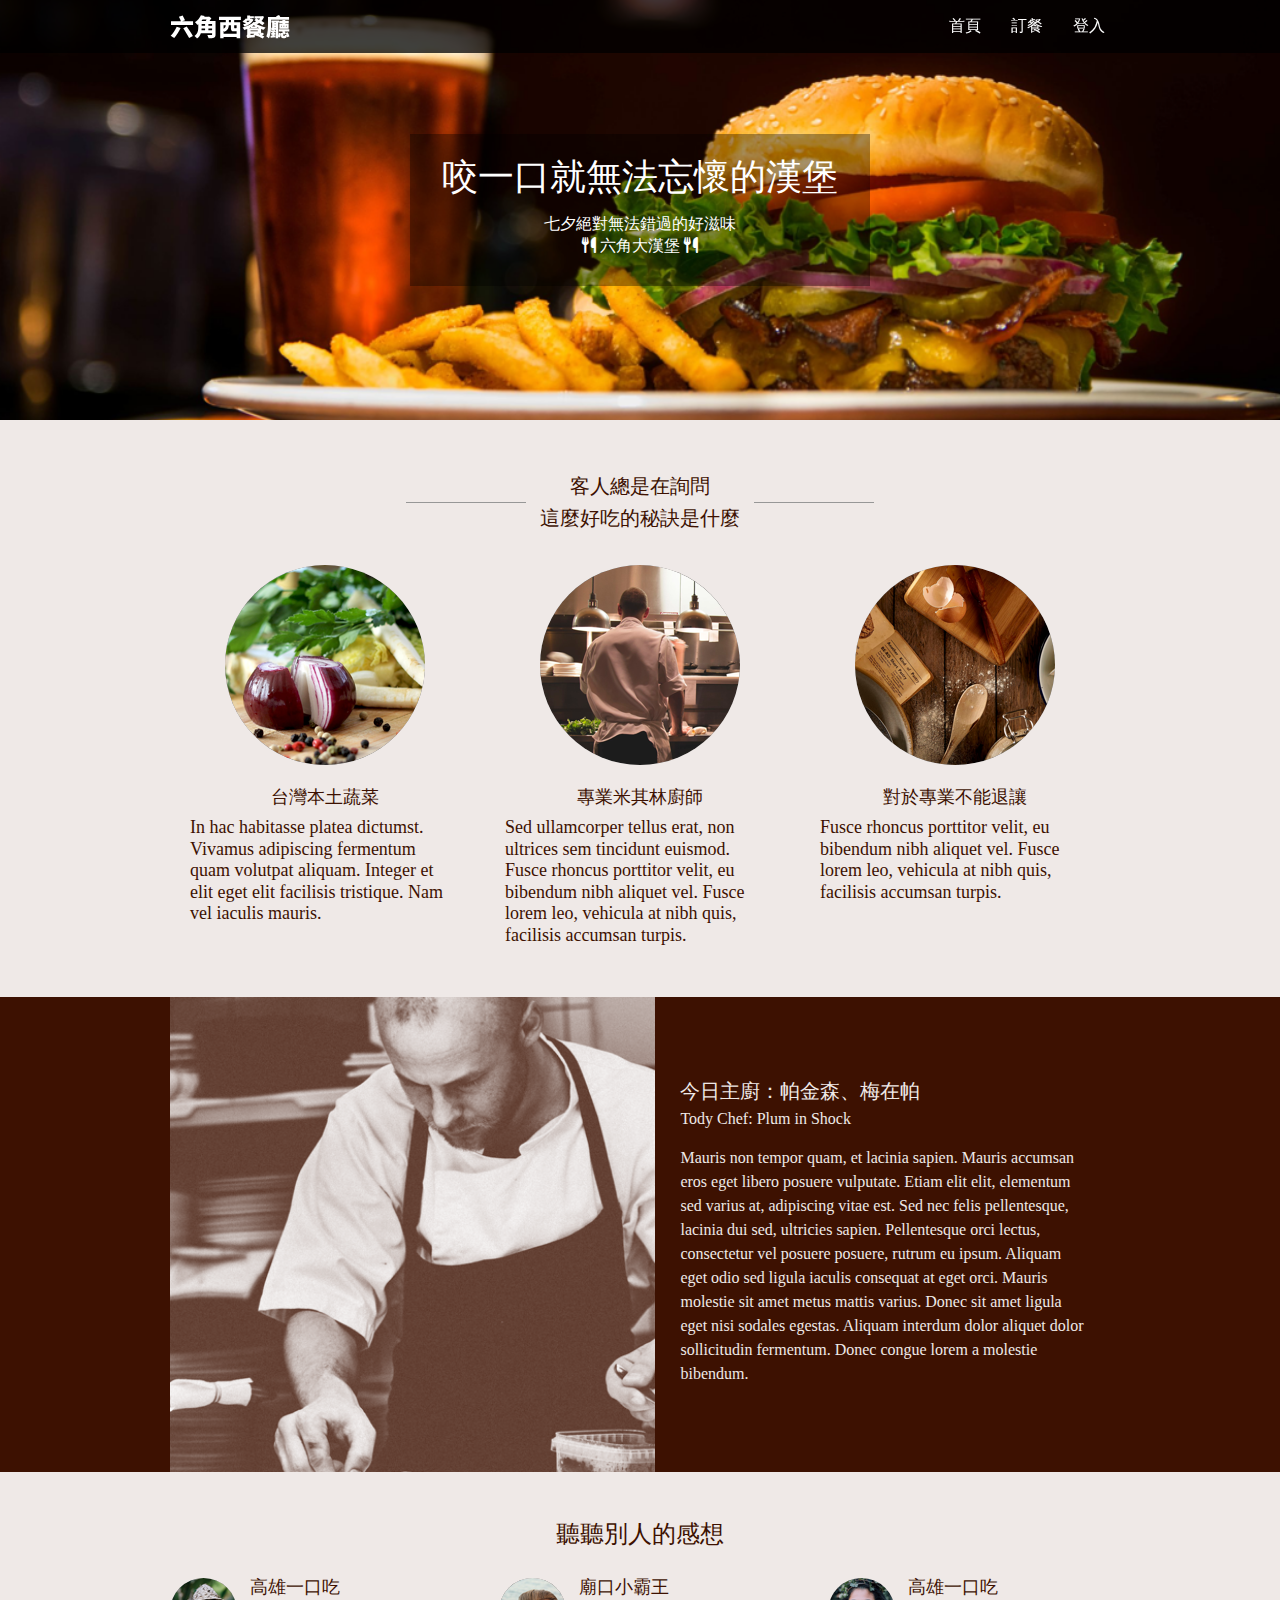
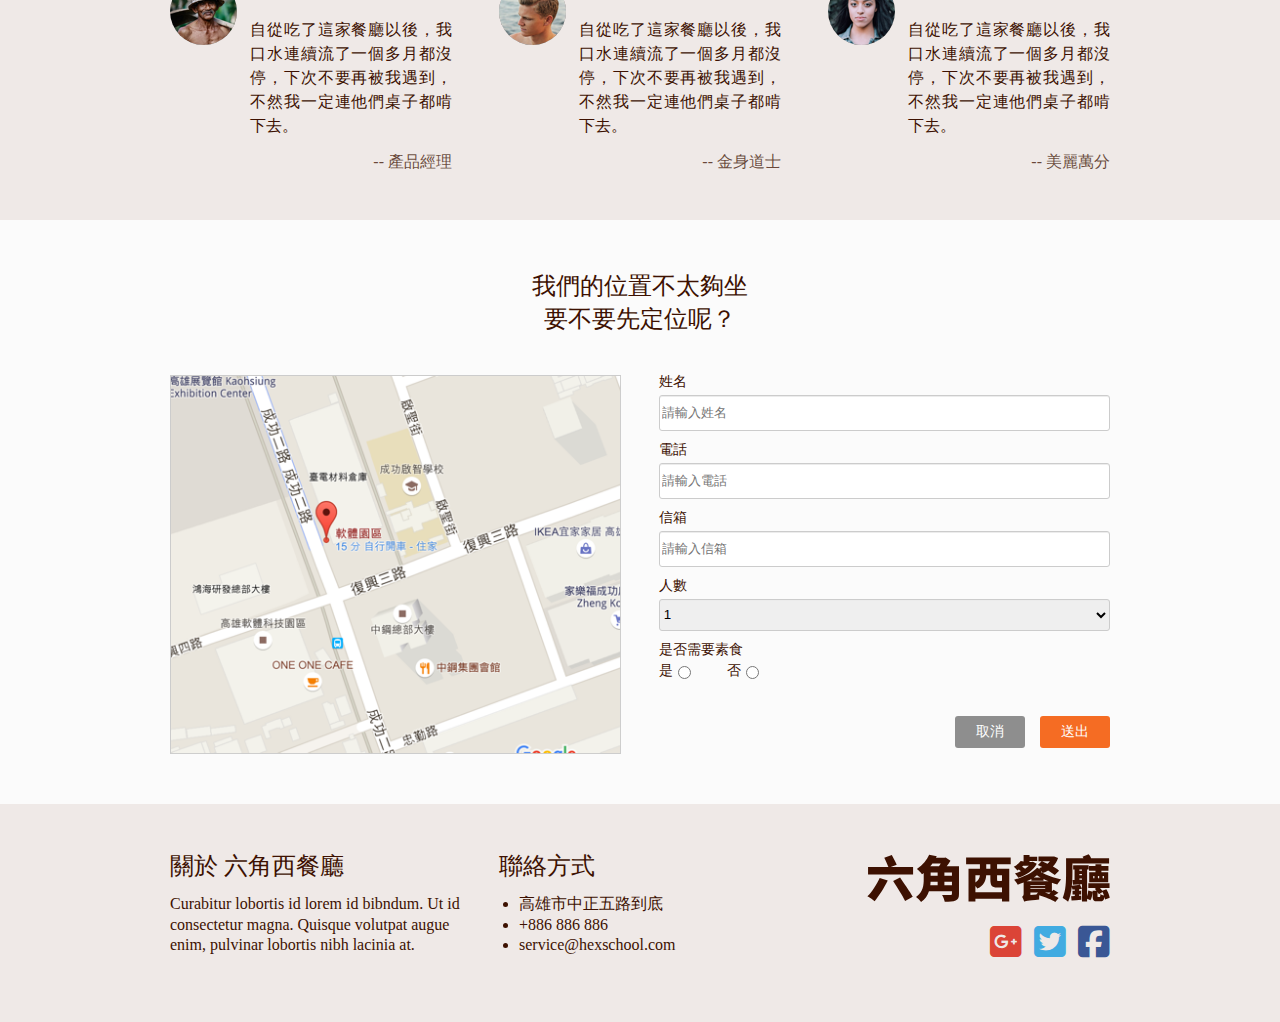
<file: index.html>
<!DOCTYPE html>
<html lang="en">

<head>
    <meta charset="UTF-8">
    <meta http-equiv="X-UA-Compatible" content="IE=edge">
    <meta name="viewport" content="width=device-width, initial-scale=1.0">
    <meta name='description' content="歡迎光臨六角西餐廳，咬一口就無法忘懷的漢堡" />
    <meta name='keywords' content="六角西、六角西餐廳、美式漢堡、六角大漢堡" />
    <meta property="og:title" content="歡迎光臨六角西餐廳" />
    <meta property="og:description" content="歡迎光臨六角西餐廳，咬一口就無法忘懷的漢堡">
    <meta property="og:type" content="website" />
    <meta property="og:url" content="#" />
    <meta property="og:image" content="#" />
    <link rel="shortcut icon" href="#" />
    <link rel="stylesheet" href="https://cdnjs.cloudflare.com/ajax/libs/font-awesome/6.2.0/css/all.min.css">
    <link rel="stylesheet" href="./css/all.css">
    <script src="./js/jquery-3.6.1.min.js"></script>
    <script src="./js/all.js"></script>
    <title>六角西餐廳</title>
</head>

<body>
    <div class="wrap">
        <header class="header">
            <div class="container">
                <a href="index.html" class="logo">六角西餐廳</a>
                <ul class="menu">
                    <li><a href="index.html">首頁</a></li>
                    <li><a href="cart.html">訂餐</a></li>
                    <li><a href="login.html">登入</a></li>
                </ul>
                <!-- 漢堡選單圖案 -->
                <i class="fa-sharp fa-solid fa-bars"></i>
            </div>
        </header>
        <section class="banner">
            <div class="banner-box">
                <h1>咬一口<span>就無法忘懷的漢堡</span></h1>
                <P>七夕絕對無法錯過的好滋味</P>
                <i class="fa-solid fa-utensils"></i> 六角大漢堡 <i class="fa-solid fa-utensils"></i>
            </div>
        </section>
        <section class="feature">
            <div class="container">
                <h2>客人總是在詢問
                    <br>這麼好吃的秘訣是什麼
                </h2>
                <ul class="item">
                    <li>
                        <img src="./images/feature_1.png" alt="蔬菜">
                        <h3>台灣本土蔬菜</h3>
                        <p>In hac habitasse platea dictumst. Vivamus adipiscing fermentum quam volutpat aliquam. Integer
                            et elit eget elit facilisis tristique. Nam vel iaculis mauris.</p>
                    </li>
                    <li>
                        <img src="./images/feature_2.png" alt="廚師">
                        <h3>專業米其林廚師</h3>
                        <p>Sed ullamcorper tellus erat, non ultrices sem tincidunt euismod. Fusce rhoncus porttitor
                            velit,
                            eu bibendum nibh aliquet vel. Fusce lorem leo, vehicula at nibh quis, facilisis accumsan
                            turpis.
                        </p>
                    </li>
                    <li>
                        <img src="./images/feature_3.png" alt="佐料">
                        <h3>對於專業不能退讓</h3>
                        <p>Fusce rhoncus porttitor velit, eu bibendum nibh aliquet vel. Fusce lorem leo, vehicula at
                            nibh
                            quis, facilisis accumsan turpis.</p>
                    </li>
                </ul>
            </div>
        </section>
        <section class="chef">
            <div class="container">
                <img src="./images/main_chef_brown.png" alt="廚師">
                <div class="chef-content">
                    <h4>今日主廚：帕金森、梅在帕
                        <br><span>Tody Chef: Plum in Shock</span>
                    </h4>
                    <p>Mauris non tempor quam, et lacinia sapien. Mauris accumsan eros eget libero posuere vulputate.
                        Etiam
                        elit
                        elit, elementum sed varius at, adipiscing vitae est. Sed nec felis pellentesque, lacinia dui
                        sed,
                        ultricies sapien. Pellentesque orci lectus, consectetur vel posuere posuere, rutrum eu ipsum.
                        Aliquam
                        eget odio sed ligula iaculis consequat at eget orci. Mauris molestie sit amet metus mattis
                        varius.
                        Donec
                        sit amet ligula eget nisi sodales egestas. Aliquam interdum dolor aliquet dolor sollicitudin
                        fermentum.
                        Donec congue lorem a molestie bibendum.</p>
                </div>
            </div>
        </section>
        <section class="feedback">
            <div class="container">
                <h5>聽聽別人的感想</h5>
                <ul class="item">
                    <li>
                        <img src="./images/avatar_1.png" alt="大頭照">
                        <div class="item-content">
                            <p class="title">高雄一口吃</p>
                            <p class="content">自從吃了這家餐廳以後，我口水連續流了一個多月都沒停，下次不要再被我遇到，不然我一定連他們桌子都啃下去。</p>
                            <p class="name"> -- 產品經理</p>
                        </div>
                    </li>
                    <li>
                        <img src="./images/avatar_2.png" alt="大頭照">
                        <div class="item-content">
                            <p class="title">廟口小霸王</p>
                            <p class="content">自從吃了這家餐廳以後，我口水連續流了一個多月都沒停，下次不要再被我遇到，不然我一定連他們桌子都啃下去。</p>
                            <p class="name"> -- 金身道士</p>
                        </div>
                    </li>
                    <li>
                        <img src="./images/avatar_3.png" alt="大頭照">
                        <div class="item-content">
                            <p class="title">高雄一口吃</p>
                            <p class="content">自從吃了這家餐廳以後，我口水連續流了一個多月都沒停，下次不要再被我遇到，不然我一定連他們桌子都啃下去。</p>
                            <p class="name"> -- 美麗萬分</p>
                        </div>
                    </li>
                </ul>
            </div>
        </section>
        <section class="booking">
            <div class="container">
                <h6>我們的位置不太夠坐
                    <br> 要不要先定位呢？
                </h6>
                <div class="booking-box">
                    <img src="./images/Map.png" alt="地圖">
                    <form action="#">
                        <label for="name">姓名</label>
                        <input type="text" name="name" placeholder="請輸入姓名" id="name" class="input">
                        <label for="tel">電話</label>
                        <input type="tel" name="tel" placeholder="請輸入電話" id="tel" class="input">
                        <label for="email">信箱</label>
                        <input type="email" name="email" placeholder="請輸入信箱" id="email" class="input">
                        <label for="total">人數</label>
                        <select name="total" id="total" class="input">
                            <option value="1">1</option>
                            <option value="2">2</option>
                            <option value="3">3</option>
                            <option value="4">4</option>
                            <option value="5">5</option>
                            <option value="6">6</option>
                            <option value="7">7</option>
                            <option value="8">8</option>
                            <option value="9">9</option>
                            <option value="10">10</option>
                        </select>
                        <label for="vegetarien">是否需要素食</label>
                        <div class="radio">
                            <label for="vegetarien">是</label>
                            <input type="radio" name="yes-no" value="yes" id="vegetarien">
                            <label for="vegetarien">否</label>
                            <input type="radio" name="yes-no" value="no" id="vegetarien">
                        </div>
                        <div class="button">
                            <input type="reset" class="btn-cancel" value="取消">
                            <input type="submit" class="btn-submit" value="送出">
                        </div>
                    </form>
                </div>
            </div>
        </section>
        <footer class="footer">
            <div class="container">
                <ul class="footer-content">
                    <li>
                        <p>關於 六角西餐廳</p>
                        <p class="english">Curabitur lobortis id lorem id bibndum. Ut id consectetur magna. Quisque
                            volutpat
                            augue
                            enim,
                            pulvinar lobortis nibh lacinia at.</p>
                    </li>
                    <li>
                        <div class="contact">
                            <p>聯絡方式</p>
                            <ul>
                                <li>高雄市中正五路到底</li>
                                <li><a href="tel:+886 886 886">+886 886 886</a></li>
                                <li><a href="mailto:service@hexschool.com">service@hexschool.com</a></li>
                            </ul>
                        </div>
                    </li>
                </ul>
                <div class="footer-logo">
                    <a href="index.html" class="logo">六角西餐廳</a>
                    <ul class="social-icon">
                        <li><a href="https://www.google.com.tw/webhp?tab=rw&authuser=0" target="_blank"
                                class="google-icon"><i class="fa-brands fa-google-plus-square"></i></a></li>
                        <li><a href="https://twitter.com/" target="_blank" class="twitter-icon"><i
                                    class="fa-brands fa-square-twitter"></i></a></li>
                        <li><a href="https://www.facebook.com/" target="_blank" class="facebook-icon"><i
                                    class="fa-brands fa-square-facebook"></i></a></li>
                    </ul>
                </div>
            </div>
        </footer>
    </div>
</body>

</html>
</file>
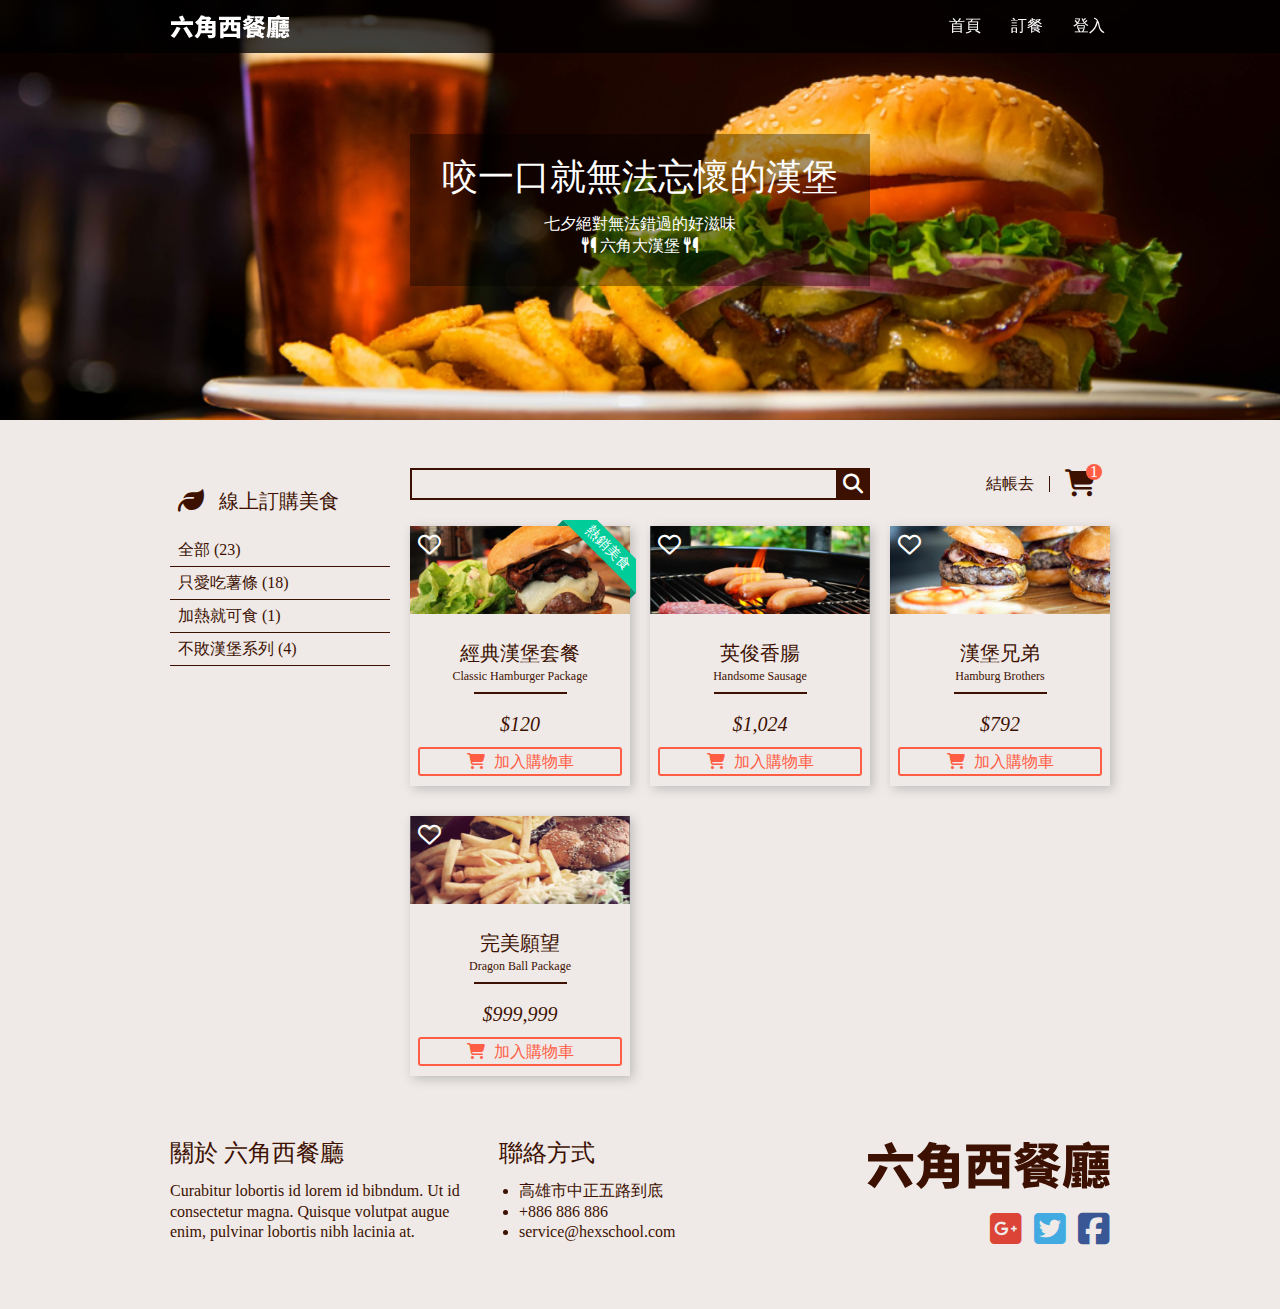
<file: cart.html>
<!DOCTYPE html>
<html lang="en">

<head>
    <meta charset="UTF-8">
    <meta http-equiv="X-UA-Compatible" content="IE=edge">
    <meta name="viewport" content="width=device-width, initial-scale=1.0">
    <meta name='description' content="歡迎光臨六角西餐廳，咬一口就無法忘懷的漢堡" />
    <meta name='keywords' content="六角西、六角西餐廳、美式漢堡、六角大漢堡" />
    <meta property="og:title" content="歡迎光臨六角西餐廳" />
    <meta property="og:description" content="歡迎光臨六角西餐廳，咬一口就無法忘懷的漢堡">
    <meta property="og:type" content="website" />
    <meta property="og:url" content="#" />
    <meta property="og:image" content="#" />
    <link rel="shortcut icon" href="#" />
    <link rel="stylesheet" href="https://cdnjs.cloudflare.com/ajax/libs/font-awesome/6.2.0/css/all.min.css">
    <link rel="stylesheet" href="./css/all.css">
    <script src="./js/jquery-3.6.1.min.js"></script>
    <script src="./js/all.js"></script>
    <title>六角西餐廳</title>
</head>

<body>
    <div class="wrap">
        <header class="header">
            <div class="container">
                <a href="index.html" class="logo">六角西餐廳</a>
                <ul class="menu">
                    <li><a href="index.html">首頁</a></li>
                    <li><a href="cart.html">訂餐</a></li>
                    <li><a href="login.html">登入</a></li>
                </ul>
                <i class="fa-sharp fa-solid fa-bars"></i>
            </div>
        </header>
        <section class="banner">
            <div class="banner-box">
                <h1>咬一口<span>就無法忘懷的漢堡</span></h1>
                <P>七夕絕對無法錯過的好滋味</P>
                <i class="fa-solid fa-utensils"></i> 六角大漢堡 <i class="fa-solid fa-utensils"></i>
            </div>
        </section>
        <section class="cart">
            <div class="container">
                <div class="cart-menu">
                    <h1><i class="fa-solid fa-leaf"></i><span>線上訂購美食</span></h1>
                    <ul>
                        <li><a href="#">全部 (23)</a></li>
                        <li><a href="#">只愛吃薯條 (18)</a></li>
                        <li><a href="#">加熱就可食 (1)</a></li>
                        <li><a href="#">不敗漢堡系列 (4)</a></li>
                    </ul>
                </div>
                <div class="content">
                    <div class="toolbar">
                        <form class="search">
                            <input type="search" class="text">
                            <button type="submit" class="submit" value=""><i
                                    class="fa-solid fa-magnifying-glass"></i></button>
                        </form>
                        <ul class="checkout-buylist">
                            <li class="checkout"><a href="#">結帳去</a></li>
                            <li class="buylist"><a href="#"><i class="fa-solid fa-cart-shopping"></i></a></li>
                            <div class="circle">1</div>
                        </ul>
                    </div>
                    <ul class="productlist">
                        <li>
                            <div class="ribbon-wrap">
                                <span class="ribbon">熱銷美食</span>
                            </div>
                            <button class="heart"><i class="fa-regular fa-heart"></i></button>
                            <img src="./images/product_1.png" alt="漢堡">
                            <div class="product">
                                <p class="name">經典漢堡套餐
                                    <span>Classic Hamburger Package</span>
                                </p>
                                <div class="line"></div>
                                <p class="price">$120</p>
                                <a href="#" class="addcart"><i class="fa-solid fa-cart-shopping"></i>加入購物車</a>
                            </div>
                        </li>
                        <li>
                            <button class="heart"><i class="fa-regular fa-heart"></i></button>
                            <img src="./images/product_2.png" alt="香腸">
                            <div class="product">
                                <p class="name">英俊香腸
                                    <span>Handsome Sausage</span>
                                </p>
                                <div class="line"></div>
                                <p class="price">$1,024</p>
                                <a href="#" class="addcart"><i class="fa-solid fa-cart-shopping"></i>加入購物車</a>
                            </div>
                        </li>
                        <li>
                            <button class="heart"><i class="fa-regular fa-heart"></i></button>
                            <img src="./images/product_3.png" alt="漢堡">
                            <div class="product">
                                <p class="name">漢堡兄弟
                                    <span>Hamburg Brothers</span>
                                </p>
                                <div class="line"></div>
                                <p class="price">$792</p>
                                <a href="#" class="addcart"><i class="fa-solid fa-cart-shopping"></i>加入購物車</a>
                            </div>
                        </li>
                        <li>
                            <button class="heart"><i class="fa-regular fa-heart"></i></button>
                            <img src="./images/product_4.png" alt="薯條">
                            <div class="product">
                                <p class="name">完美願望
                                    <span>Dragon Ball Package</span>
                                </p>
                                <div class="line"></div>
                                <p class="price">$999,999</p>
                                <a href="#" class="addcart"><i class="fa-solid fa-cart-shopping"></i>加入購物車</a>
                            </div>
                        </li>
                    </ul>

                </div>
            </div>

        </section>
        <footer class="footer">
            <div class="container">
                <ul class="footer-content">
                    <li>
                        <p>關於 六角西餐廳</p>
                        <p class="english">Curabitur lobortis id lorem id bibndum. Ut id consectetur magna. Quisque
                            volutpat
                            augue
                            enim,
                            pulvinar lobortis nibh lacinia at.</p>
                    </li>
                    <li>
                        <div class="contact">
                            <p>聯絡方式</p>
                            <ul>
                                <li>高雄市中正五路到底</li>
                                <li><a href="tel:+886 886 886">+886 886 886</a></li>
                                <li><a href="mailto:service@hexschool.com">service@hexschool.com</a></li>
                            </ul>
                        </div>
                    </li>
                </ul>
                <div class="footer-logo">
                    <a href="index.html" class="logo">六角西餐廳</a>
                    <ul class="social-icon">
                        <li><a href="https://www.google.com.tw/webhp?tab=rw&authuser=0" target="_blank"
                                class="google-icon"><i class="fa-brands fa-google-plus-square"></i></a></li>
                        <li><a href="https://twitter.com/" target="_blank" class="twitter-icon"><i
                                    class="fa-brands fa-square-twitter"></i></a></li>
                        <li><a href="https://www.facebook.com/" target="_blank" class="facebook-icon"><i
                                    class="fa-brands fa-square-facebook"></i></a></li>
                    </ul>
                </div>
            </div>
        </footer>
    </div>
</body>

</html>
</file>
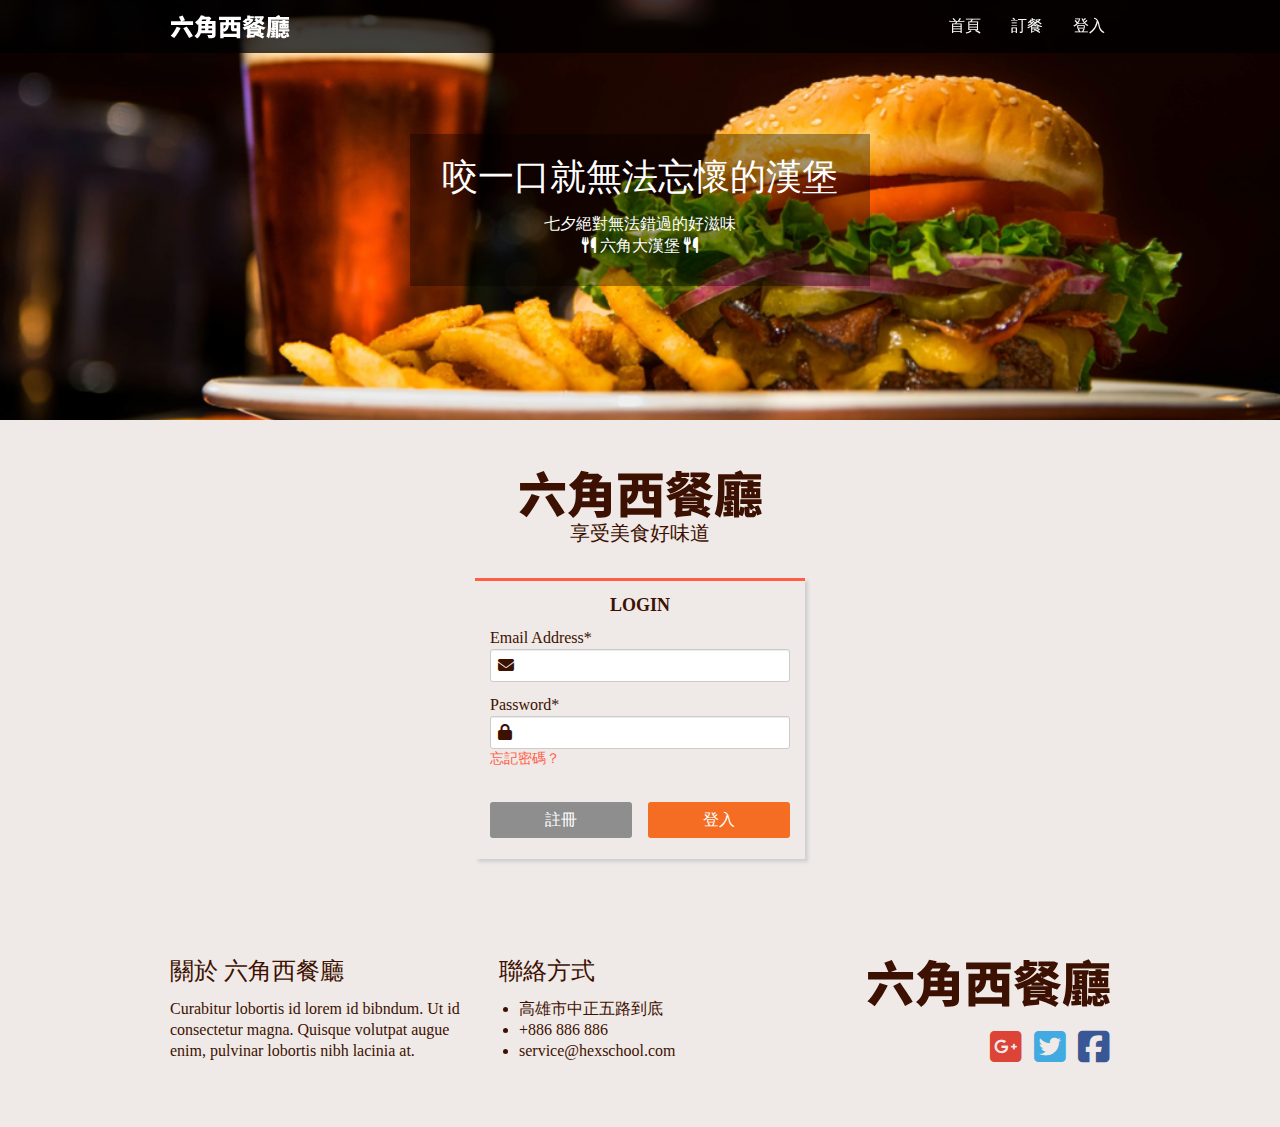
<file: login.html>
<!DOCTYPE html>
<html lang="en">

<head>
    <meta charset="UTF-8">
    <meta http-equiv="X-UA-Compatible" content="IE=edge">
    <meta name="viewport" content="width=device-width, initial-scale=1.0">
    <meta name='description' content="歡迎光臨六角西餐廳，咬一口就無法忘懷的漢堡" />
    <meta name='keywords' content="六角西、六角西餐廳、美式漢堡、六角大漢堡" />
    <meta property="og:title" content="歡迎光臨六角西餐廳" />
    <meta property="og:description" content="歡迎光臨六角西餐廳，咬一口就無法忘懷的漢堡">
    <meta property="og:type" content="website" />
    <meta property="og:url" content="#" />
    <meta property="og:image" content="#" />
    <link rel="shortcut icon" href="#" />
    <link rel="stylesheet" href="https://cdnjs.cloudflare.com/ajax/libs/font-awesome/6.2.0/css/all.min.css">
    <link rel="stylesheet" href="./css/all.css">
    <script src="./js/jquery-3.6.1.min.js"></script>
    <script src="./js/all.js"></script>
    <title>六角西餐廳</title>
</head>

<body>
    <header class="header">
        <div class="container">
            <a href="index.html" class="logo">六角西餐廳</a>
            <ul class="menu">
                <li><a href="index.html">首頁</a></li>
                <li><a href="cart.html">訂餐</a></li>
                <li><a href="login.html">登入</a></li>
            </ul>
            <i class="fa-sharp fa-solid fa-bars"></i>
        </div>
    </header>
    <section class="banner">
        <div class="banner-box">
            <h1>咬一口<span>就無法忘懷的漢堡</span></h1>
            <P>七夕絕對無法錯過的好滋味</P>
            <i class="fa-solid fa-utensils"></i> 六角大漢堡 <i class="fa-solid fa-utensils"></i>
        </div>
    </section>

    <section class="login">
        <div class="container">
            <img src="./images/logo_l@svg.svg" alt="六角西餐廳">
            <p>享受美食好味道</p>
            <div class="login-box">
                <h1>LOGIN</h1>
                <form action="#">
                    <label for="email">Email Address*</label>
                    <div class="input-group email-margin-bottom">
                        <input id="email" type="email" name="email">
                        <i class="fa-sharp fa-solid fa-envelope"></i>
                    </div>
                    <label for="password">Password*</label>
                    <div class="input-group">
                        <input id="password" type="password" name="password">
                        <i class="fa-solid fa-lock"></i>
                    </div>
                    <a href="#">忘記密碼？</a>
                    <div class="button">
                        <a href="register.html" class="btn-register">註冊</a>
                        <input type="submit" class="btn-login" value="登入">
                    </div>
                </form>
            </div>

        </div>
    </section>

    <footer class="footer">
        <div class="container">
            <ul class="footer-content">
                <li>
                    <p>關於 六角西餐廳</p>
                    <p class="english">Curabitur lobortis id lorem id bibndum. Ut id consectetur magna. Quisque
                        volutpat
                        augue
                        enim,
                        pulvinar lobortis nibh lacinia at.</p>
                </li>
                <li>
                    <div class="contact">
                        <p>聯絡方式</p>
                        <ul>
                            <li>高雄市中正五路到底</li>
                            <li><a href="tel:+886 886 886">+886 886 886</a></li>
                            <li><a href="mailto:service@hexschool.com">service@hexschool.com</a></li>
                        </ul>
                    </div>
                </li>
            </ul>
            <div class="footer-logo">
                <a href="index.html" class="logo">六角西餐廳</a>
                <ul class="social-icon">
                    <li><a href="https://www.google.com.tw/webhp?tab=rw&authuser=0" target="_blank"
                            class="google-icon"><i class="fa-brands fa-google-plus-square"></i></a></li>
                    <li><a href="https://twitter.com/" target="_blank" class="twitter-icon"><i
                                class="fa-brands fa-square-twitter"></i></a></li>
                    <li><a href="https://www.facebook.com/" target="_blank" class="facebook-icon"><i
                                class="fa-brands fa-square-facebook"></i></a></li>
                </ul>
            </div>
        </div>
    </footer>
</body>

</html>
</file>
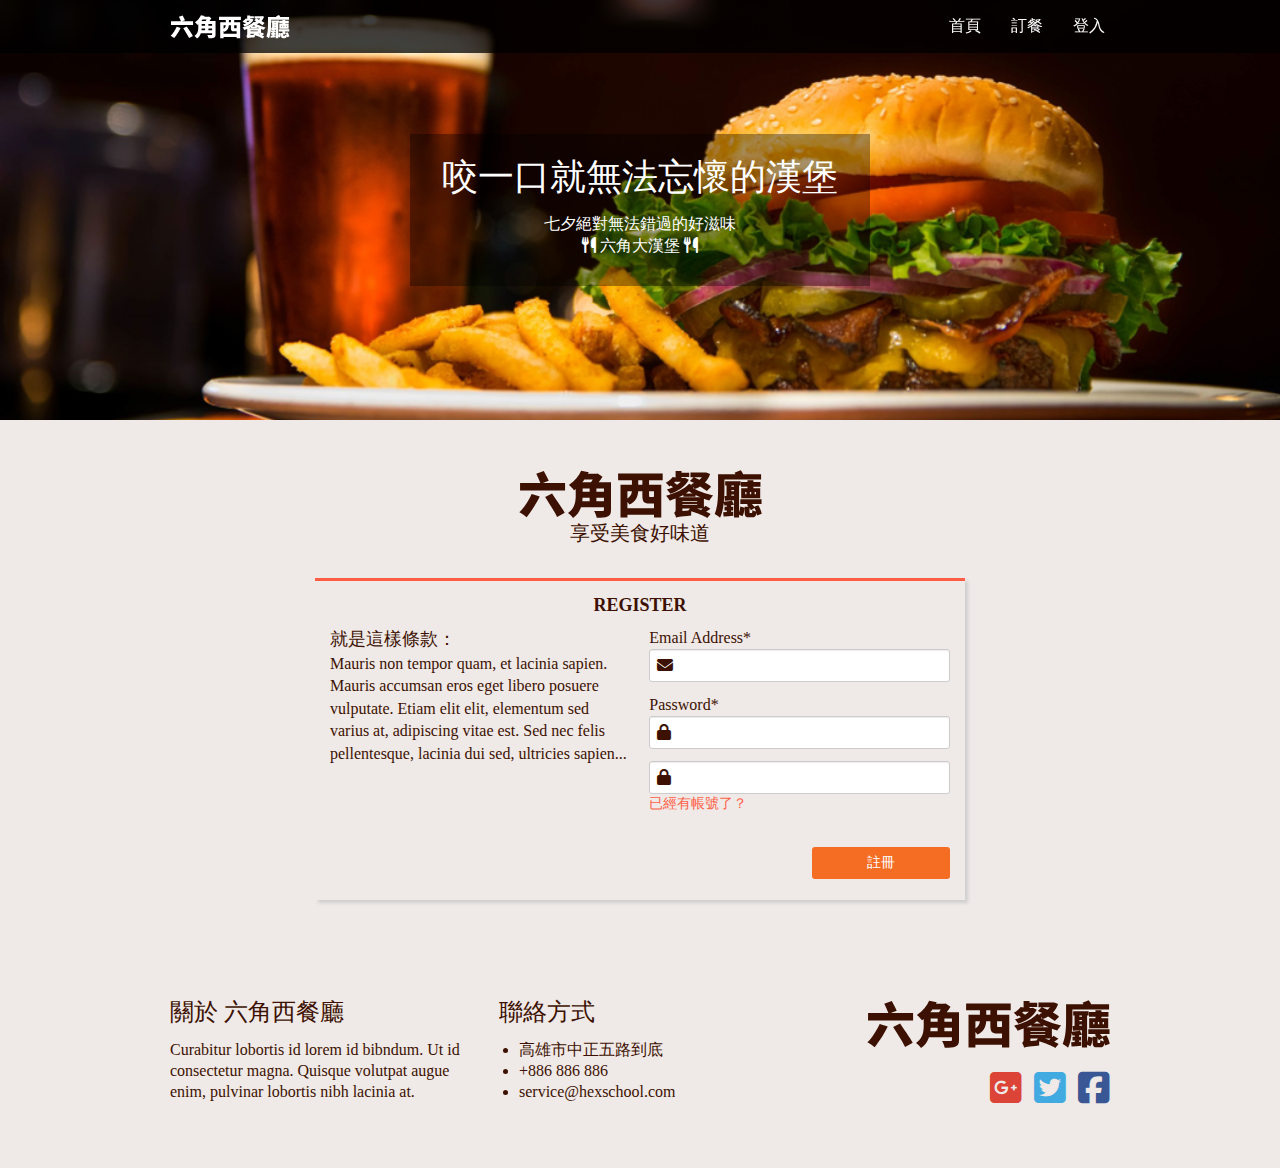
<file: register.html>
<!DOCTYPE html>
<html lang="en">

<head>
    <meta charset="UTF-8">
    <meta http-equiv="X-UA-Compatible" content="IE=edge">
    <meta name="viewport" content="width=device-width, initial-scale=1.0">
    <meta name='description' content="歡迎光臨六角西餐廳，咬一口就無法忘懷的漢堡" />
    <meta name='keywords' content="六角西、六角西餐廳、美式漢堡、六角大漢堡" />
    <meta property="og:title" content="歡迎光臨六角西餐廳" />
    <meta property="og:description" content="歡迎光臨六角西餐廳，咬一口就無法忘懷的漢堡">
    <meta property="og:type" content="website" />
    <meta property="og:url" content="#" />
    <meta property="og:image" content="#" />
    <link rel="shortcut icon" href="#" />
    <link rel="stylesheet" href="https://cdnjs.cloudflare.com/ajax/libs/font-awesome/6.2.0/css/all.min.css">
    <link rel="stylesheet" href="./css/all.css">
    <script src="./js/jquery-3.6.1.min.js"></script>
    <script src="./js/all.js"></script>
    <title>六角西餐廳</title>
</head>

<body>
    <header class="header">
        <div class="container">
            <a href="index.html" class="logo">六角西餐廳</a>
                <ul class="menu">
                    <li><a href="index.html">首頁</a></li>
                    <li><a href="cart.html">訂餐</a></li>
                    <li><a href="login.html">登入</a></li>
                </ul>
            <i class="fa-sharp fa-solid fa-bars"></i>
        </div>
    </header>
    <section class="banner">
        <div class="banner-box">
            <h1>咬一口<span>就無法忘懷的漢堡</span></h1>
            <P>七夕絕對無法錯過的好滋味</P>
            <i class="fa-solid fa-utensils"></i> 六角大漢堡 <i class="fa-solid fa-utensils"></i>
        </div>
    </section>

    <section class="register">
        <div class="container">
            <img src="./images/logo_l@svg.svg" alt="六角西餐廳">
            <p>享受美食好味道</p>
            <div class="register-box">
                <h1>REGISTER</h1>
                <div class="register-box-2">
                    <div class="terms">
                        <p class="terms-p">就是這樣條款：</p>
                        <p class="terms-p-2">Mauris non tempor quam, et lacinia sapien. Mauris accumsan eros eget libero posuere
                            vulputate.
                            Etiam elit elit, elementum sed varius at, adipiscing vitae est. Sed nec felis pellentesque,
                            lacinia dui sed, ultricies sapien...</p>
                    </div>
                    <form action="#">
                        <label for="email">Email Address*</label>
                        <div class="input-group email-margin-bottom">
                            <input id="email" type="email" name="email">
                            <i class="fa-sharp fa-solid fa-envelope"></i>
                        </div>
                        <label for="password">Password*</label>
                        <div class="input-group pwd-margin-bottom">
                            <input id="password" type="password" name="password">
                            <i class="fa-solid fa-lock"></i>
                        </div>
                        <div class="input-group">
                            <input id="password" type="password" name="password">
                            <i class="fa-solid fa-lock"></i>
                        </div>
                        <a href="#">已經有帳號了？</a>
                        <div class="button">
                            <a href="login.html" class="btn-register">註冊</a>
                        </div>
                    </form>
                </div>
            </div>

        </div>
    </section>

    <footer class="footer">
        <div class="container">
            <ul class="footer-content">
                <li>
                    <p>關於 六角西餐廳</p>
                    <p class="english">Curabitur lobortis id lorem id bibndum. Ut id consectetur magna. Quisque
                        volutpat
                        augue
                        enim,
                        pulvinar lobortis nibh lacinia at.</p>
                </li>
                <li>
                    <div class="contact">
                        <p>聯絡方式</p>
                        <ul>
                            <li>高雄市中正五路到底</li>
                            <li><a href="tel:+886 886 886">+886 886 886</a></li>
                            <li><a href="mailto:service@hexschool.com">service@hexschool.com</a></li>
                        </ul>
                    </div>
                </li>
            </ul>
            <div class="footer-logo">
                <a href="index.html" class="logo">六角西餐廳</a>
                <ul class="social-icon">
                    <li><a href="https://www.google.com.tw/webhp?tab=rw&authuser=0" target="_blank"
                            class="google-icon"><i class="fa-brands fa-google-plus-square"></i></a></li>
                    <li><a href="https://twitter.com/" target="_blank" class="twitter-icon"><i
                                class="fa-brands fa-square-twitter"></i></a></li>
                    <li><a href="https://www.facebook.com/" target="_blank" class="facebook-icon"><i
                                class="fa-brands fa-square-facebook"></i></a></li>
                </ul>
            </div>
        </div>
    </footer>
</body>

</html>
</file>
<file: css/all.css>
@charset "UTF-8";
/* http://meyerweb.com/eric/tools/css/reset/ 
   v2.0 | 20110126
   License: none (public domain)
*/
html,
body,
div,
span,
applet,
object,
iframe,
h1,
h2,
h3,
h4,
h5,
h6,
p,
blockquote,
pre,
a,
abbr,
acronym,
address,
big,
cite,
code,
del,
dfn,
em,
img,
ins,
kbd,
q,
s,
samp,
small,
strike,
strong,
sub,
sup,
tt,
var,
b,
u,
i,
center,
dl,
dt,
dd,
ol,
ul,
li,
fieldset,
form,
label,
legend,
table,
caption,
tbody,
tfoot,
thead,
tr,
th,
td,
article,
aside,
canvas,
details,
embed,
figure,
figcaption,
footer,
header,
hgroup,
menu,
nav,
output,
ruby,
section,
summary,
time,
mark,
audio,
video {
  margin: 0;
  padding: 0;
  border: 0;
  font-size: 100%;
  font: inherit;
  vertical-align: baseline;
}

/* HTML5 display-role reset for older browsers */
article,
aside,
details,
figcaption,
figure,
footer,
header,
hgroup,
menu,
nav,
section {
  display: block;
}

body {
  line-height: 1;
}

ol,
ul {
  list-style: none;
}

blockquote,
q {
  quotes: none;
}

blockquote:before,
blockquote:after,
q:before,
q:after {
  content: "";
  content: none;
}

table {
  border-collapse: collapse;
  border-spacing: 0;
}

.container {
  max-width: 1024px;
  margin: 0 auto;
  box-sizing: border-box;
}

.header {
  width: 100%;
  position: fixed;
  z-index: 10;
  background: rgba(0, 0, 0, 0.75);
}
.header .container {
  display: flex;
  justify-content: space-between;
  align-items: center;
}
.header .logo {
  display: block;
  width: 120px;
  height: 24px;
  background-image: url(../images/logo_w@svg.svg);
  text-indent: 101%;
  white-space: nowrap;
  overflow: hidden;
  margin-left: 42px;
}
@media (max-width: 1024px) {
  .header .logo {
    margin-left: 17px;
  }
}
.header .menu {
  display: flex;
  margin-right: 32px;
}
@media (max-width: 1024px) {
  .header .menu {
    margin-right: 0;
  }
}
@media (max-width: 428px) {
  .header .menu {
    max-height: 0;
    display: block;
    overflow: hidden;
    transition: 1.3s ease;
    position: absolute;
    z-index: 100;
    top: 60px;
    width: 100%;
  }
}
.header .menu a {
  display: block;
  text-align: center;
  padding: 18px 15px 17px 15px;
  color: #FFFFFF;
  text-decoration: none;
  border-bottom: 2px solid transparent;
}
@media (max-width: 428px) {
  .header .menu a {
    background: rgba(0, 0, 0, 0.75);
    border-bottom: none;
  }
}
.header .menu a:hover {
  border-bottom: 2px solid #fff;
}
@media (max-width: 428px) {
  .header .menu a:hover {
    background: #fff;
    color: #000;
    border-bottom: none;
  }
}

.fa-bars {
  color: #fff;
  display: none;
  font-size: 24px;
}
@media (max-width: 428px) {
  .fa-bars {
    display: block;
    padding: 18px 16px;
    cursor: pointer;
  }
}

@media (max-width: 428px) {
  .menu-show .menu {
    max-height: 153px;
  }
}

.banner {
  background-image: url(../images/header_desktop.png);
  background-size: cover;
  background-position: center;
  height: 420px;
  display: flex;
  justify-content: center;
  align-items: center;
}
@media (max-width: 428px) {
  .banner {
    background-image: url(../images/header_mobile.png);
  }
}
.banner .banner-box {
  color: #FFFFFF;
  text-align: center;
  width: 460px;
  height: 152px;
  background-color: rgba(0, 0, 0, 0.35);
}
@media (max-width: 428px) {
  .banner .banner-box {
    width: 95%;
    height: 194px;
  }
}
.banner .banner-box h1 {
  font-size: 36px;
  margin: 25px 0 16px 0;
}
@media (max-width: 428px) {
  .banner .banner-box h1 span {
    display: block;
    line-height: 60px;
  }
}
.banner .banner-box p {
  line-height: 1.6;
}

.footer {
  background: #EFE9E7;
}
.footer .container {
  padding: 50px 42px;
  display: flex;
  margin: 0 auto;
}
@media (max-width: 1024px) {
  .footer .container {
    padding: 50px 10px;
  }
}
@media (max-width: 428px) {
  .footer .container {
    display: block;
  }
}
.footer .footer-content {
  display: flex;
  width: 70%;
}
@media (max-width: 428px) {
  .footer .footer-content {
    display: block;
    width: 100%;
  }
}
.footer .footer-content li {
  margin-right: 21px;
  width: 60%;
}
@media (max-width: 428px) {
  .footer .footer-content li {
    width: 100%;
    margin-bottom: 30px;
  }
}
.footer .footer-content p {
  font-size: 24px;
  color: #3D1101;
  margin-bottom: 16px;
}
.footer .footer-content .english {
  font-size: 16px;
  line-height: 1.3;
}
.footer .contact li {
  color: #3D1101;
  list-style: disc;
  margin-left: 20px;
  line-height: 1.3;
  width: 100%;
}
@media (max-width: 428px) {
  .footer .contact li {
    margin-bottom: 0;
    margin-left: 0;
  }
}
.footer .contact li a {
  color: #3D1101;
  text-decoration: none;
}
.footer .contact li a:hover {
  text-decoration: underline;
}
.footer .footer-logo {
  width: 30%;
  display: flex;
  flex-direction: column;
  align-items: flex-end;
}
@media (max-width: 428px) {
  .footer .footer-logo {
    width: 100%;
    text-align: end;
  }
}
.footer .logo {
  display: block;
  width: 243px;
  height: 48px;
  background-image: url(../images/logo_l@svg.svg);
  text-indent: 101%;
  white-space: nowrap;
  overflow: hidden;
}
.footer .social-icon {
  display: flex;
  margin-top: 22px;
}
@media (max-width: 428px) {
  .footer .social-icon {
    justify-content: flex-end;
  }
}
.footer .social-icon li {
  margin-left: 12px;
  font-size: 36px;
}
.footer .google-icon {
  color: #DB4437;
}
.footer .twitter-icon {
  color: #41ABE1;
}
.footer .facebook-icon {
  color: #3A5795;
}

.feature {
  background: #EFE9E7;
}
.feature .container {
  padding: 50px 62px;
}
@media (max-width: 1024px) {
  .feature .container {
    padding: 50px 25px;
  }
}
.feature h2 {
  text-align: center;
  font-size: 20px;
  color: #3D1101;
  line-height: 1.6;
  position: relative;
  margin-bottom: 31px;
}
.feature h2::before {
  content: "";
  position: absolute;
  width: 120px;
  height: 1px;
  background-color: #979797;
  top: 50%;
  left: 24%;
}
@media (max-width: 834px) {
  .feature h2::before {
    left: 20%;
  }
}
@media (max-width: 768px) {
  .feature h2::before {
    left: 17%;
  }
}
@media (max-width: 428px) {
  .feature h2::before {
    content: none;
  }
}
.feature h2::after {
  content: "";
  position: absolute;
  width: 120px;
  height: 1px;
  background-color: #979797;
  top: 50%;
  right: 24%;
}
@media (max-width: 834px) {
  .feature h2::after {
    right: 20%;
  }
}
@media (max-width: 768px) {
  .feature h2::after {
    right: 17%;
  }
}
@media (max-width: 428px) {
  .feature h2::after {
    content: none;
  }
}
.feature .item {
  display: flex;
  justify-content: space-between;
}
@media (max-width: 428px) {
  .feature .item {
    display: block;
  }
}
.feature .item li {
  text-align: center;
  width: 30%;
  color: #3D1101;
  font-size: 18px;
}
.feature .item li img {
  border-radius: 50%;
}
.feature .item li h3 {
  margin: 20px 0 11px 0;
}
.feature .item li p {
  text-align: left;
  line-height: 1.2;
}
@media (max-width: 428px) {
  .feature .item li {
    width: 100%;
    margin-bottom: 30px;
  }
}

.chef {
  background: #3D1101;
}
.chef .container {
  display: flex;
  padding: 0 42px;
}
@media (max-width: 1024px) {
  .chef .container {
    padding: 0 10px;
  }
}
@media (max-width: 428px) {
  .chef .container {
    display: block;
    padding: 0;
  }
}
.chef img {
  margin-right: 25px;
  width: 53%;
}
@media (max-width: 1024px) {
  .chef img {
    -o-object-fit: cover;
       object-fit: cover;
  }
}
@media (max-width: 428px) {
  .chef img {
    width: 100%;
    margin-right: 0;
  }
}
.chef .chef-content {
  color: #EFE9E7;
  line-height: 1.3;
  width: 46.9%;
  margin: 81px 0 49px 0;
}
@media (max-width: 1024px) {
  .chef .chef-content {
    margin-top: 49px;
  }
}
@media (max-width: 428px) {
  .chef .chef-content {
    width: 100%;
    padding: 30px;
    margin: 0;
    box-sizing: border-box;
  }
}
.chef .chef-content h4 {
  font-size: 20px;
  margin-bottom: 16px;
}
.chef .chef-content h4 span {
  font-size: 16px;
}
.chef .chef-content p {
  width: 95%;
  line-height: 1.5;
}
@media (max-width: 1024px) {
  .chef .chef-content p {
    line-height: 2;
  }
}
@media (max-width: 428px) {
  .chef .chef-content p {
    width: 100%;
  }
}

.feedback {
  background: #EFE9E7;
}
.feedback .container {
  padding: 50px 42px;
}
@media (max-width: 1024px) {
  .feedback .container {
    padding: 50px 10px;
  }
}
.feedback h5 {
  text-align: center;
  font-size: 24px;
  color: #3D1101;
  margin-bottom: 32px;
}
.feedback .item {
  display: flex;
  justify-content: space-between;
}
@media (max-width: 428px) {
  .feedback .item {
    display: block;
  }
}
.feedback .item li {
  display: flex;
  width: 30%;
}
@media (max-width: 428px) {
  .feedback .item li {
    width: 100%;
  }
}
.feedback .item img {
  width: 67px;
  height: 67px;
  border-radius: 50%;
}
.feedback .item-content {
  color: #3D1101;
  margin-left: 13px;
}
.feedback .item-content .title {
  font-size: 18px;
  margin-bottom: 22px;
  text-align: left;
}
.feedback .item-content .content {
  line-height: 1.5;
  text-align: justify;
  margin-bottom: 16px;
}
.feedback .item-content .name {
  color: rgba(61, 17, 0, 0.75);
  text-align: right;
}

.booking {
  background: rgba(250, 250, 250, 0.7);
}
.booking .container {
  padding: 50px 42px;
}
@media (max-width: 1024px) {
  .booking .container {
    padding: 50px 10px;
  }
}
.booking h6 {
  font-size: 24px;
  color: #3D1101;
  text-align: center;
  margin-bottom: 38px;
  line-height: 1.4;
}
.booking .booking-box {
  display: flex;
  justify-content: space-between;
}
@media (max-width: 428px) {
  .booking .booking-box {
    display: block;
  }
}
.booking .booking-box img {
  width: 48%;
}
@media (max-width: 428px) {
  .booking .booking-box img {
    width: 100%;
  }
}
.booking .booking-box form {
  display: flex;
  flex-direction: column;
  margin-left: 20px;
  width: 48%;
}
@media (max-width: 428px) {
  .booking .booking-box form {
    width: 100%;
    margin-left: 0;
    margin-top: 30px;
  }
}
.booking .booking-box label {
  font-family: PingFangTC-Light;
  font-size: 14px;
  color: #3D1101;
}
.booking .booking-box .input {
  border: 1px solid #CCCCCC;
  box-shadow: inset 0px 1px 0px 0px #ECECEC;
  border-radius: 3px;
  height: 32px;
  margin: 6px 0 12px 0;
}
.booking .booking-box .radio {
  margin: 6px 0 12px 0;
  display: flex;
  align-items: center;
}
.booking .booking-box .radio input {
  margin-right: 36px;
}
.booking .booking-box .button {
  margin-top: 25px;
  text-align: end;
}
@media (max-width: 428px) {
  .booking .booking-box .button {
    margin-top: 30px;
  }
}
.booking .booking-box .button input {
  font-size: 14px;
  color: #FFFFFF;
  background: rgba(0, 0, 0, 0.35);
  border: none;
  border-radius: 3px;
  width: 70px;
  height: 32px;
  cursor: pointer;
  margin-left: 11px;
  /*移除預設樣式*/
  -webkit-appearance: none;
  /* Safari 和 Chrome，常用於 iOS 移除內建樣式 */
  -moz-appearance: none;
  /* FireFox */
  appearance: none;
}
.booking .booking-box .button .btn-cancel {
  background: #8E8E8E;
}
.booking .booking-box .button .btn-cancel:hover {
  background: #7B7B7B;
}
.booking .booking-box .button .btn-submit {
  background: #F56C23;
}
.booking .booking-box .button .btn-submit:hover {
  background: #F75000;
}

.login {
  background: #EFE9E7;
}
.login .container {
  display: flex;
  flex-direction: column;
  align-items: center;
  color: #3D1101;
  padding: 50px 0;
}
.login p {
  font-family: NotoSansCJKtc-Medium;
  font-size: 20px;
  margin: 5px 0 35px 0;
}
.login .login-box {
  width: 300px;
  border-top: 3px solid #FF5E45;
  box-shadow: 3px 3px 3px #D0D0D0;
  padding: 15px 15px 21px 15px;
}
@media (max-width: 428px) {
  .login .login-box {
    width: 85%;
  }
}
.login .login-box h1 {
  font-family: NotoSansCJKtc-Black;
  font-size: 18px;
  font-weight: bolder;
  text-align: center;
  margin-bottom: 16px;
}
.login .login-box a {
  display: block;
  font-size: 14px;
  color: #FF5E45;
  text-decoration: none;
  margin-top: 3px;
}
.login .login-box label {
  display: block;
  margin-bottom: 3px;
}
.login .input-group {
  position: relative;
}
.login .input-group input {
  display: block;
  width: 100%;
  padding: 8px 25px;
  border: 1px solid #CCCCCC;
  box-shadow: inset 0px 1px 0px 0px #ECECEC;
  border-radius: 3px;
  text-indent: 0.5em;
  box-sizing: border-box;
}
.login .input-group i {
  position: absolute;
  top: 8px;
  left: 8px;
}
.login .email-margin-bottom {
  margin-bottom: 15px;
}
.login .button {
  display: flex;
  justify-content: space-between;
}
.login .button a,
.login .button input {
  border-radius: 3px;
  line-height: 16px;
  font-size: 16px;
  color: #FFFFFF;
  padding: 10px 55px;
  margin-top: 36px;
  border: none;
  cursor: pointer;
  /*移除預設樣式*/
  -webkit-appearance: none;
  /* Safari 和 Chrome，常用於 iOS 移除內建樣式 */
  -moz-appearance: none;
  /* FireFox */
  appearance: none;
}
.login .button .btn-register {
  background: #8E8E8E;
}
.login .button .btn-register:hover {
  background: #7B7B7B;
}
.login .button .btn-login {
  background: #F56C23;
}
.login .button .btn-login:hover {
  background: #F75000;
}

.register {
  background: #EFE9E7;
}
.register .container {
  display: flex;
  flex-direction: column;
  align-items: center;
  color: #3D1101;
  padding: 50px 0;
}
.register p {
  font-family: NotoSansCJKtc-Medium;
  font-size: 20px;
  margin: 5px 0 35px 0;
}
.register .register-box {
  width: 620px;
  border-top: 3px solid #FF5E45;
  box-shadow: 3px 3px 3px #D0D0D0;
  padding: 15px 15px 21px 15px;
}
@media (max-width: 428px) {
  .register .register-box {
    width: 85%;
  }
}
.register .register-box h1 {
  font-family: NotoSansCJKtc-Black;
  font-size: 18px;
  font-weight: bolder;
  text-align: center;
  margin-bottom: 16px;
}
.register .register-box-2 {
  display: flex;
  justify-content: space-between;
}
@media (max-width: 428px) {
  .register .register-box-2 {
    display: block;
  }
}
.register .register-box-2 .terms {
  width: 48.5%;
}
@media (max-width: 428px) {
  .register .register-box-2 .terms {
    width: 100%;
  }
}
.register .register-box-2 .terms .terms-p {
  font-size: 18px;
  margin: 0;
}
.register .register-box-2 .terms .terms-p-2 {
  font-size: 16px;
  line-height: 1.4;
}
.register .register-box-2 form {
  width: 48.5%;
}
@media (max-width: 428px) {
  .register .register-box-2 form {
    width: 100%;
  }
}
.register .register-box-2 a {
  display: block;
  font-size: 14px;
  color: #FF5E45;
  text-decoration: none;
  margin-top: 3px;
}
.register .register-box-2 label {
  display: block;
  margin-bottom: 3px;
}
.register .input-group {
  position: relative;
}
.register .input-group input {
  display: block;
  width: 100%;
  padding: 8px 25px;
  border: 1px solid #CCCCCC;
  box-shadow: inset 0px 1px 0px 0px #ECECEC;
  border-radius: 3px;
  text-indent: 0.5em;
  box-sizing: border-box;
}
.register .input-group i {
  position: absolute;
  top: 8px;
  left: 8px;
}
.register .email-margin-bottom {
  margin-bottom: 15px;
}
.register .pwd-margin-bottom {
  margin-bottom: 12px;
}
.register .button {
  display: flex;
  justify-content: end;
}
.register .button a {
  border-radius: 3px;
  font-size: 14px;
  color: #FFFFFF;
  margin-top: 36px;
  border: none;
  padding: 9px 55px;
  cursor: pointer;
  /*移除預設樣式*/
  -webkit-appearance: none;
  /* Safari 和 Chrome，常用於 iOS 移除內建樣式 */
  -moz-appearance: none;
  /* FireFox */
  appearance: none;
}
.register .button .btn-register {
  background: #F56C23;
}
.register .button .btn-register:hover {
  background: #F75000;
}

.cart {
  background: #EFE9E7;
}
.cart .container {
  display: flex;
  justify-content: space-between;
  padding: 48px 42px 0 42px;
}
@media (max-width: 428px) {
  .cart .container {
    display: block;
    padding: 48px 11px 0px 11px;
  }
}
.cart .cart-menu {
  width: 220px;
}
@media (max-width: 1024px) {
  .cart .cart-menu {
    width: 200px;
  }
}
@media (max-width: 428px) {
  .cart .cart-menu {
    width: 100%;
  }
}
.cart .cart-menu h1 {
  color: #3D1101;
  padding: 20px 8px;
  font-size: 20px;
  display: flex;
  align-items: center;
}
.cart .cart-menu h1 .fa-leaf {
  font-size: 26px;
  padding-right: 15px;
}
.cart .cart-menu li a {
  display: block;
  text-decoration: none;
  padding: 8px 0;
  color: #3D1101;
  border-bottom: #3D1101 1px solid;
  padding-left: 8px;
}
.cart .cart-menu li a:hover {
  color: #ffffff;
  background: #3D1101;
}
.cart .content {
  max-width: 700px;
}
@media (max-width: 834px) {
  .cart .content {
    max-width: 67%;
  }
}
@media (max-width: 428px) {
  .cart .content {
    max-width: 100%;
  }
}
.cart .content .toolbar {
  display: flex;
  justify-content: space-between;
  align-items: center;
  margin-bottom: 11px;
}
@media (max-width: 428px) {
  .cart .content .toolbar {
    width: 100%;
    flex-direction: column;
    align-items: flex-end;
  }
}
.cart .content .search {
  display: flex;
  flex-direction: row;
  position: relative;
}
@media (max-width: 428px) {
  .cart .content .search {
    width: 100%;
    margin: 23px 0 20px 0;
  }
}
.cart .content .search .text {
  width: 428px;
  height: 32px;
  border: solid 2px #3D1101;
  outline: none;
  background-color: #EFE9E7;
  -webkit-appearance: none;
  /* Safari 和 Chrome，常用於 iOS 移除內建樣式 */
  -moz-appearance: none;
  /* FireFox */
  appearance: none;
}
@media (max-width: 834px) {
  .cart .content .search .text {
    width: 320px;
  }
}
@media (max-width: 768px) {
  .cart .content .search .text {
    width: 280px;
  }
}
@media (max-width: 428px) {
  .cart .content .search .text {
    width: 90%;
  }
}
.cart .content .search .submit {
  width: 32px;
  height: 32px;
  background-color: #3D1101;
  border: transparent;
}
@media (max-width: 428px) {
  .cart .content .search .submit {
    width: 10%;
  }
}
.cart .content .search .fa-magnifying-glass {
  position: absolute;
  right: 7px;
  top: 6px;
  color: #ffffff;
  font-size: 20px;
}
@media (max-width: 428px) {
  .cart .content .search .fa-magnifying-glass {
    right: 10px;
  }
}
.cart .content .search .submit,
.cart .content .search .fa-magnifying-glass:hover {
  cursor: pointer;
}
.cart .content .checkout-buylist {
  display: flex;
  justify-content: flex-end;
  align-items: center;
  height: 14px;
  position: relative;
}
@media (max-width: 428px) {
  .cart .content .checkout-buylist {
    margin: 15px 0;
  }
}
.cart .content .checkout-buylist li {
  padding: 0 15px;
}
.cart .content .checkout-buylist li a {
  text-decoration: none;
  color: #3D1101;
}
.cart .content .checkout-buylist .checkout {
  border-right: 1.9px solid #3D1101;
}
.cart .content .checkout-buylist .buylist {
  font-size: 27px;
}
.cart .content .checkout-buylist .circle {
  width: 16px;
  height: 16px;
  color: #ffffff;
  background-color: #FF5E45;
  border-radius: 50%;
  text-align: center;
  position: absolute;
  top: -13px;
  right: 8px;
}
.cart .content .productlist {
  display: flex;
  justify-content: space-between;
  flex-wrap: wrap;
  text-align: center;
  color: #3D1101;
}
.cart .content .productlist li {
  box-shadow: 3px 3px 10px #BEBEBE;
  margin: 15px 0;
  padding-bottom: 10px;
  position: relative;
}
@media (max-width: 428px) {
  .cart .content .productlist li {
    width: 100%;
  }
}
.cart .content .productlist .ribbon-wrap {
  overflow: hidden;
  width: 90px;
  height: 90px;
  position: absolute;
  top: -6px;
  right: -6px;
}
.cart .content .productlist .ribbon {
  position: absolute;
  top: 16px;
  right: -32px;
  transform: rotate(45deg);
  width: 120px;
  height: 24px;
  line-height: 24px;
  background: #00CC99;
  color: #fff;
  text-align: center;
  font-size: 14px;
}
.cart .content .productlist .ribbon-wrap::before {
  content: "";
  position: absolute;
  border-bottom: 6px solid #078F6D;
  border-left: 6px solid transparent;
  border-right: 6px solid transparent;
  left: 11px;
}
.cart .content .productlist .ribbon-wrap::after {
  content: "";
  position: absolute;
  border-top: 6px solid transparent;
  border-left: 6px solid #078F6D;
  border-bottom: 6px solid transparent;
  bottom: 11px;
  right: 0px;
}
.cart .content .productlist .heart {
  width: 35px;
  height: 33px;
  position: absolute;
  border: transparent;
  background-color: transparent;
  top: 2px;
  left: 2px;
}
.cart .content .productlist .fa-heart {
  font-size: 23px;
  color: #ffffff;
}
.cart .content .productlist .heart:hover {
  cursor: pointer;
}
.cart .content .productlist img {
  width: 220px;
}
@media (max-width: 428px) {
  .cart .content .productlist img {
    width: 100%;
  }
}
.cart .content .productlist .product {
  margin-top: 26px;
}
@media (max-width: 428px) {
  .cart .content .productlist .product {
    margin-top: 11px;
  }
}
.cart .content .productlist .name {
  display: flex;
  flex-direction: column;
  font-size: 20px;
}
.cart .content .productlist .name span {
  font-size: 12px;
  margin: 7px 0 10px 0;
}
.cart .content .productlist .line {
  width: 91px;
  border: 1px solid #3D1101;
  margin: auto;
}
.cart .content .productlist .price {
  font-size: 20px;
  font-family: Roboto-Light;
  margin: 20px 0 13px 0;
  font-style: italic;
}
.cart .content .productlist .addcart {
  display: block;
  border: 2px solid #FF5E45;
  border-radius: 3px;
  width: 200px;
  padding: 4px 0;
  margin: auto;
  text-decoration: none;
  color: #FF5E45;
}
@media (max-width: 428px) {
  .cart .content .productlist .addcart {
    width: 95%;
  }
}
.cart .content .productlist .fa-cart-shopping {
  margin-right: 9px;
}
.cart .content .productlist .addcart:hover {
  background-color: #FF5E45;
  color: #ffffff;
  cursor: pointer;
}/*# sourceMappingURL=all.css.map */
</file>
